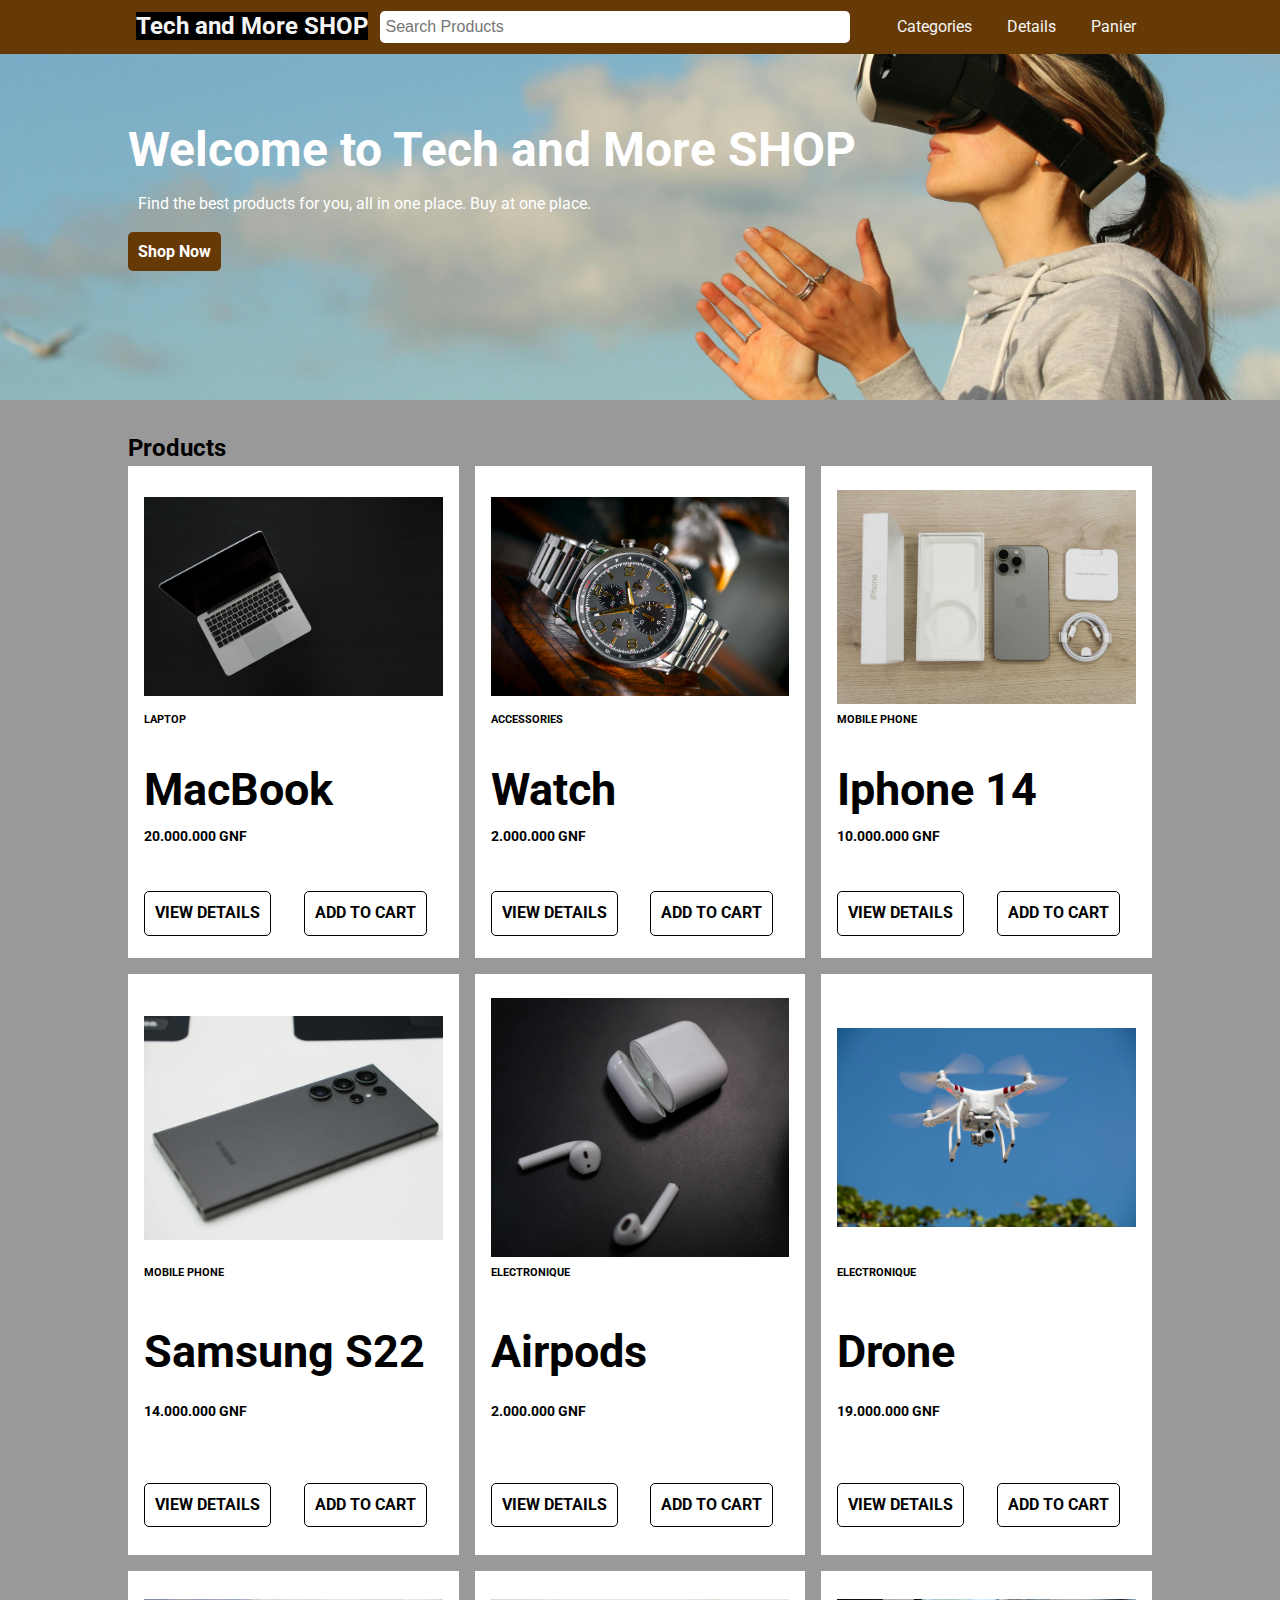
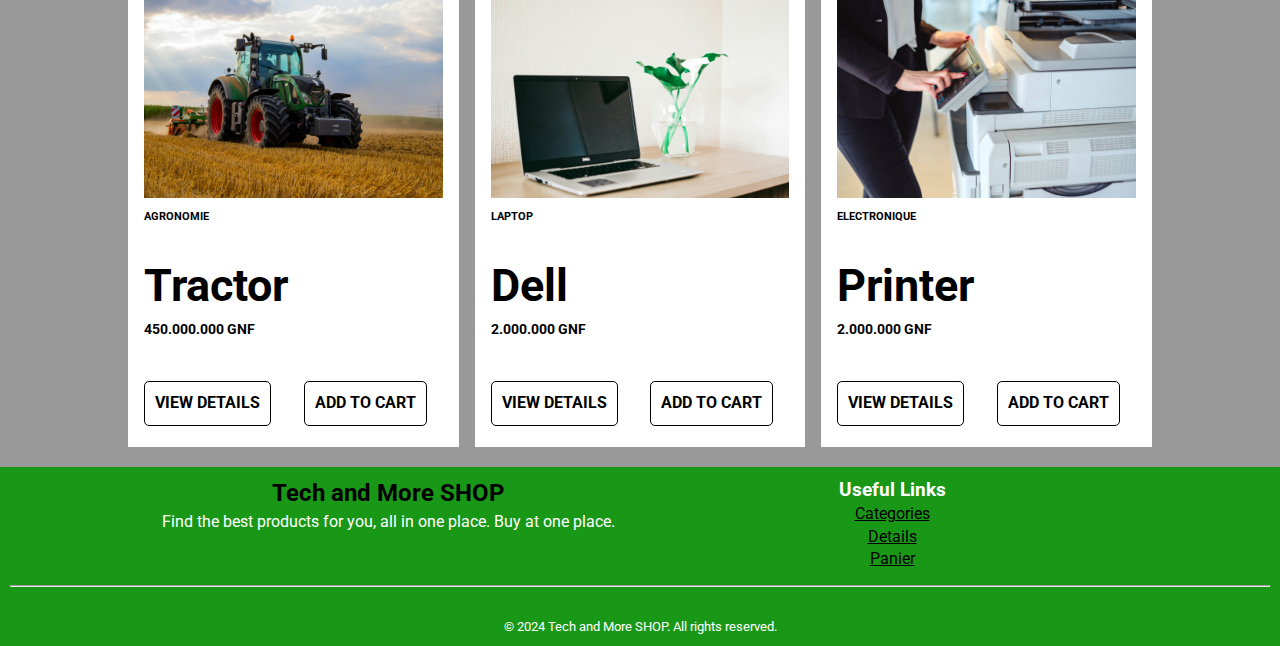
<file: index.html>
<!DOCTYPE html>
<html lang="en">
<head>
    <meta charset="UTF-8">
    <meta name="viewport" content="width=device-width, initial-scale=1.0">
    <meta http-equiv="X-UA-Compatible" content="ie=edge">
    <link href="https://fonts.googleapis.com/css?family=Roboto:300,400,500,700&display=swap" rel="stylesheet">
    <link rel="stylesheet" href="assets/css/style.css">
    <link rel="stylesheet" href="assets/css/home.css">
    <!--Import Google Icon Font-->
    <link rel="stylesheet" href="https://cdnjs.cloudflare.com/ajax/libs/font-awesome/6.5.2/css/all.min.css" integrity="sha512-SnH5WK+bZxgPHs44uWIX+LLJAJ9/2PkPKZ5QiAj6Ta86w+fsb2TkcmfRyVX3pBnMFcV7oQPJkl9QevSCWr3W6A==" crossorigin="anonymous" referrerpolicy="no-referrer" />
    <title>Tech and More SHOP</title>
</head>
<body>
    <div class="main-container">
        <nav>
            <div class="container">
                <div class="logo">
                    <a href="index.html" class="logo-high active">Tech and More SHOP</a>
                    <a href="index.html" class="logo-mobile active">T&M SHOP</a>
                </div>
                <div class="search">
                    <input type="text" placeholder="Search Products">
                </div>
                <div class="menu">
                    <ul>
                        <li><a href="category.html">Categories</a></li>
                        <li><a href="detail.html">Details</a></li>
                        <li><a href="cart.html">Panier</a></li>
                    </ul>
                </div>
            </div>
        </nav>
        <header>
            <div class="container">
                <h1>Welcome to Tech and More SHOP</h1>  
                <p>Find the best products for you, all in one place. Buy at one place. </p>
                <a href="products.html">Shop Now</a>
            </div>
        </header>
        <div class="main">
            <div class="container">
                <h2>Products</h2>
                <div class="product-list">
                    <div class="product">
                        <img src="assets/images/macbook.jpg" alt="Macbook">
                        <h6 class="product-category"> Laptop </h6>
                        <h3 class="product-name">MacBook</h3>
                        <div class="product-price"> 
                            <span>20.000.000 </span>
                            <span>GNF</span>
                        </div>
                        <div class="action"><a href="detail.html"><i class="fas fa-eye"></i>View Details</a> <a href="#"> <i class="fas fa-cart-plus"></i></i>Add to Cart</a></div>
                    </div>
                    <div class="product">
                        <img src="assets/images/watch.jpg" alt="Watch">
                        <h6 class="product-category"> Accessories </h6>
                        <h3 class="product-name">Watch</h3>
                        <div class="product-price"> 
                            <span>2.000.000 </span>
                            <span>GNF</span>
                        </div>
                        <div class="action"><a href="detail.html"><i class="fas fa-eye"></i> View Details</a> <a href="#"><i class="fas fa-cart-plus"></i>Add to Cart</a></div>
                    </div>
                    <div class="product">
                        <img src="assets/images/iphone.jpg" alt="Iphone14">
                        <h6 class="product-category"> Mobile Phone </h6>
                        <h3 class="product-name">Iphone 14</h3>
                        <div class="product-price"> 
                            <span>10.000.000 </span>
                            <span>GNF</span>
                        </div>
                        <div class="action"><a href="detail.html"><i class="fas fa-eye"></i>View Details</a> <a href="#"><i class="fas fa-cart-plus"></i>Add to Cart</a></div>
                    </div>
                    <div class="product">
                        <img src="assets/images/samsung.jpg" alt="Samsung22">
                        <h6 class="product-category"> Mobile Phone </h6>
                        <h3 class="product-name">Samsung S22</h3>
                        <div class="product-price"> 
                            <span>14.000.000 </span>
                            <span>GNF</span>
                        </div>
                        <div class="action"><a href="detail.html"><i class="fas fa-eye"></i>View Details</a> <a href="#"><i class="fas fa-cart-plus"></i>Add to Cart</a></div>
                    </div>
                    <div class="product">
                        <img src="assets/images/airpods.jpg" alt="Airpods">
                        <h6 class="product-category"> Electronique </h6>
                        <h3 class="product-name">Airpods</h3>
                        <div class="product-price"> 
                            <span>2.000.000 </span>
                            <span>GNF</span>
                        </div>
                        <div class="action"><a href="detail.html"><i class="fas fa-eye"></i>View Details</a> <a href="#"><i class="fas fa-cart-plus"></i>Add to Cart</a></div>
                    </div>
                    <div class="product">
                        <img src="assets/images/drone.jpg" alt="Drone">
                        <h6 class="product-category"> Electronique </h6>
                        <h3 class="product-name">Drone</h3>
                        <div class="product-price"> 
                            <span>19.000.000 </span>
                            <span>GNF</span>
                        </div>
                        <div class="action"><a href="detail.html"><i class="fas fa-eye"></i>View Details</a> <a href="#"><i class="fas fa-cart-plus"></i>Add to Cart</a></div>
                    </div>
                    <div class="product">
                        <img src="assets/images/tractor.jpg" alt="Tractor">
                        <h6 class="product-category"> Agronomie </h6>
                        <h3 class="product-name">Tractor</h3>
                        <div class="product-price"> 
                            <span>450.000.000 </span>
                            <span>GNF</span>
                        </div>
                        <div class="action"><a href="detail.html"><i class="fas fa-eye"></i>View Details</a> <a href="#"><i class="fas fa-cart-plus"></i>Add to Cart</a></div>
                    </div>
                    <div class="product">
                        <img src="assets/images/dell.jpg" alt="Dell">
                        <h6 class="product-category"> Laptop </h6>
                        <h3 class="product-name">Dell</h3>
                        <div class="product-price"> 
                            <span>2.000.000 </span>
                            <span>GNF</span>
                        </div>
                        <div class="action"><a href="detail.html"><i class="fas fa-eye"></i>View Details</a> <a href="#"><i class="fas fa-cart-plus"></i>Add to Cart</a></div>
                    </div>
                    <div class="product">
                        <img src="assets/images/printer.jpg" alt="Printer">
                        <h6 class="product-category"> Electronique </h6>
                        <h3 class="product-name">Printer</h3>
                        <div class="product-price"> 
                            <span>2.000.000 </span>
                            <span>GNF</span>
                        </div>
                        <div class="action"><a href="detail.html"><i class="fas fa-eye"></i>View Details</a> <a href="#"><i class="fas fa-cart-plus"></i>Add to Cart</a></div>
                    </div>
                </div>
            </div>
        </div>
        <footer>
            <div class="container">
                <div class="description">
                    <div class="logo">
                        <a href="index.html">Tech and More SHOP</a>
                    </div>
                    <p>Find the best products for you, all in one place. Buy at one place. </p>
                </div>
                
                <div class="useful-links">
                    <h3>Useful Links</h3>
                    <ul>
                        <li><a href="index.html">Categories</a></li>
                        <li><a href="products.html">Details</a></li>
                        <li><a href="contact.html">Panier</a></li>
                    </ul>
                </div>
            </div>
            <hr>
            <div class="copyright">
                <p>&copy; 2024 Tech and More SHOP. All rights reserved.</p>
            </div>
        </footer>
    </div>
</body>
</html>
</file>
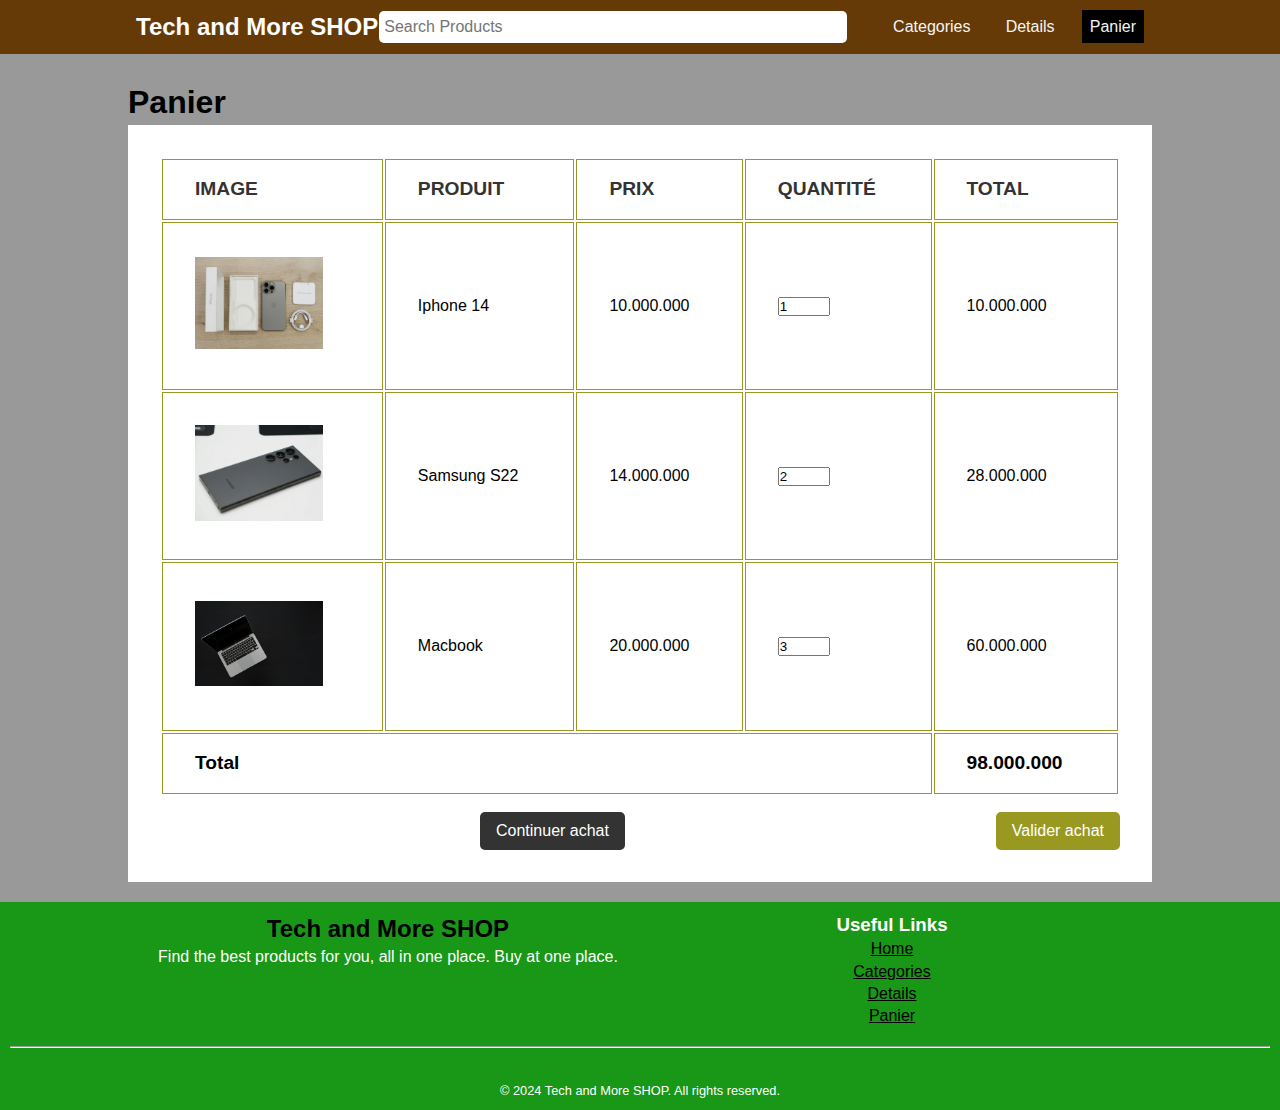
<file: cart.html>
<!--Cart Page-->
<!DOCTYPE html>
<html lang="en">
<head>
    <meta charset="UTF-8">
    <meta name="viewport" content="width=device-width, initial-scale=1.0">
    <meta http-equiv="X-UA-Compatible" content="ie=edge">
    <link rel="stylesheet" href="assets/css/style.css">
    <link rel="stylesheet" href="assets/css/cart.css">
    <link rel="stylesheet" href="https://cdnjs.cloudflare.com/ajax/libs/font-awesome/6.5.2/css/all.min.css" integrity="sha512-SnH5WK+bZxgPHs44uWIX+LLJAJ9/2PkPKZ5QiAj6Ta86w+fsb2TkcmfRyVX3pBnMFcV7oQPJkl9QevSCWr3W6A==" crossorigin="anonymous" referrerpolicy="no-referrer" />

    <title>Panier</title>
</head>
<body>
    <div class="main-container">
        <nav>
            <div class="container">
                <div class="logo">
                    <a href="index.html" class="logo-high">Tech and More SHOP</a>
                    <a href="index.html" class="logo-mobile">T&M SHOP</a>
                </div>
                <div class="search">
                    <input type="text" placeholder="Search Products">
                </div>
                <div class="menu">
                    <ul>
                        <li><a href="category.html">Categories</a></li>
                        <li><a href="detail.html" >Details</a></li>
                        <li><a href="cart.html" class="active">Panier</a></li>
                    </ul>
                </div>
            </div>
        </nav>
        <div>
        </div>
        <!--Details product Page -->
        <div class="main cart-page">
            <div class="container"> 
                <h1>Panier</h1>
                <div id="table-container">
                    
                <table class="cart-table"> 
                    <thead> 
                      <tr>
                          <th>Image</th>
                          <th>Produit</th>
                          <th>Prix</th>
                          <th>Quantité</th>
                          <th>Total</th>
                      </tr>
                  </thead>
                  <tbody>
                      <tr>
                          <td><img src="assets/images/iphone.jpg" alt="iphone"></td>
                          <td>Iphone 14</td>
                          <td>10.000.000</td>
                          <td><input type="number" id="quantity" name="quantity" min="1" max="10" value="1"></td>
                          <td>10.000.000</td>
                      </tr>
                      <tr>
                          <td><img src="assets/images/samsung.jpg" alt="samsung"></td>
                          <td>Samsung S22</td>
                          <td>14.000.000</td>
                          <td> <input type="number" id="quantity" name="quantity" min="1" max="10" value="2"> </td>
                          <td>28.000.000</td>
                      </tr>
                      <tr>
                          <td><img src="assets/images/macbook.jpg" alt="iphone"></td>
                          <td>Macbook</td> 
                          <td>20.000.000</td> 
                          <td> <input type="number" id="quantity" name="quantity" min="1" max="10" value="3"> </td> 
                          <td>60.000.000</td>
                      </tr>
                  </tbody>
                  <tfoot>
                      <tr>
                          <td colspan="4">Total</td>                      
                          <td >98.000.000</td>
                      </tr>
                  </tfoot>
                  </table>
                  <!-- <button class="btn">Commander</button> -->
                   <div class="action">
                    <a href="index.html" class="continue-shop"><i class="fas fa-arrow-left"></i> Continuer achat</a>
                    <a href="checkout.html" class="checkout"><i class="fas fa-shopping-cart"></i> Valider achat </a>
                   </div>
                </div>
                
                <!-- 
                <div class="cart-items">
                   
                    <div class="cart-item">
                        <div class="item-image">
                            <img src="assets/images/iphone.jpg" alt="iphone">
                        </div>
                        <div class="item-details">  
                            <h3>Iphone 14</h3>
                            <p>10.000.000</p>
                            <div class="quantity">
                                <label for="quantity">Quantity:</label>
                                <input type="number" id="quantity" name="quantity" min="1" max="10" value="1">
                            </div>
                        </div>
                        <div class="item-price">
                            <span>10.000.000</span>
                            <span>GNF</span>
                        </div>
                    </div>
                    <div class="cart-item">
                        <div class="item-image">
                            <img src="assets/images/iphone.jpg" alt="iphone">
                        </div>
                        <div class="item-details">  
                            <h3>Iphone 14</h3>
                            <p>10.000.000</p>
                            <div class="quantity">
                                <label for="quantity">Quantity:</label>
                                <input type="number" id="quantity" name="quantity" min="1" max="10" value="1">
                            </div>
                        </div>
                        <div class="item-price">
                            <span>10.000.000</span>
                            <span>GNF</span>
                        </div>
                    </div>
                    <div class="cart-item">
                        <div class="item-image">
                            <img src="assets/images/iphone.jpg" alt="iphone">
                        </div>
                        <div class="item-details">  
                            <h3>Iphone 14</h3>
                            <p>10.000.000</p>
                            <div class="quantity">
                                <label for="quantity">Quantity:</label>
                                <input type="number" id="quantity" name="quantity" min="1" max="10" value="1">
                            </div>
                        </div>
                        <div class="item-price">
                            <span>10.000.000</span>
                            <span>GNF</span>
                        </div>
                    </div>
                </div> -->
            </div>
        </div>
        <footer>
            <div class="container">
                <div class="description">
                    <div class="logo">
                        <a href="index.html">Tech and More SHOP</a>
                    </div>
                    <p>Find the best products for you, all in one place. Buy at one place. </p>
                </div>
                
                <div class="useful-links">
                    <h3>Useful Links</h3>
                    <ul>
                        <li><a href="index.html">Home</a></li>
                        <li><a href="category.html">Categories</a></li>     
                        <li><a href="detail.html">Details</a></li>
                        <li><a href="cart.html">Panier</a></li>
                    </ul>
                </div>
            </div>
            <hr>
            <div class="copyright">
                <p>&copy; 2024 Tech and More SHOP. All rights reserved.</p>
            </div>
        </footer>
    </div>
</body>
</html>
</file>
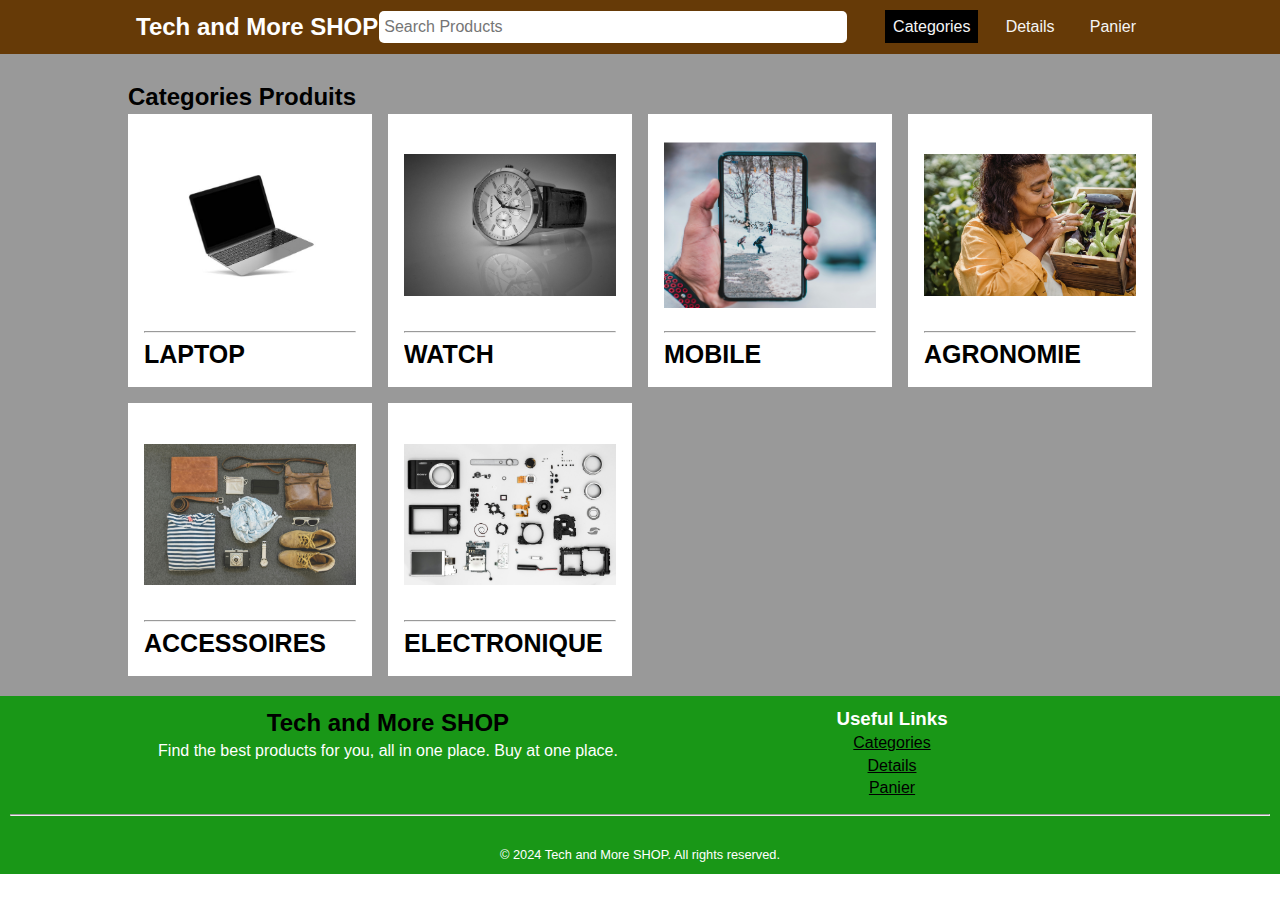
<file: category.html>
<!DOCTYPE html>
<html lang="en">
<head>
    <meta charset="UTF-8">
    <meta name="viewport" content="width=device-width, initial-scale=1.0">
    <meta http-equiv="X-UA-Compatible" content="ie=edge">
    <link rel="stylesheet" href="assets/css/style.css">
    <link rel="stylesheet" href="assets/css/category.css">
    <title>Categories</title>
</head>
<body>
    <div class="main-container">
        <nav>
            <div class="container">
                <div class="logo">
                    <a href="index.html" class="logo-high">Tech and More SHOP</a>
                    <a href="index.html" class="logo-mobile">T&M SHOP</a>
                </div>
                <div class="search">
                    <input type="text" placeholder="Search Products">
                </div>
                <div class="menu">
                    <ul>
                        <li><a href="category.html" class="active">Categories</a></li>
                        <li><a href="detail.html">Details</a></li>
                        <li><a href="cart.html">Panier</a></li>
                    </ul>
                </div>
            </div>
        </nav>
        <div>
        </div>
        <!--Category Product Page-->
        <div class="main category-page">
            <div class="container">
                <h2>Categories Produits</h2>
                <div class="category-product-list">
                    <!--Liste des categories-->
                        <a class="category-product" href="category.html">
                            <img src="assets/images/laptop.jpg" alt="Laptop">
                            <hr>
                            <h4>Laptop</h4>
                        </a>
                        <a class="category-product" href="category.html">
                            <img src="assets/images/c-watch.jpg" alt="Watch">
                            <hr>
                            <h4>Watch</h4>
                        </a>
                        <a class="category-product" href="category.html">
                            <img src="assets/images/mobile-phone.jpg" alt="Mobile">
                            <hr>
                            <h4>Mobile</h4>
                        </a>
                        <a class="category-product" href="category.html">
                            <img src="assets/images/agronomie.jpg" alt="Agronomie">
                            <hr>
                            <h4>Agronomie</h4>
                        </a> 
                        <a class="category-product" href="category.html">
                            <img src="assets/images/accessoire.jpg" alt="Accessoires">
                            <hr>
                            <h4>Accessoires</h4>
                        </a>  
                        <a class="category-product" href="category.html">
                            <img src="assets/images/electronic.jpg" alt="Electronic">
                            <hr>
                            <h4>Electronique</h4>
                        </a>                   
                </div>
            </div>
        </div>
        <footer>
            <div class="container">
                <div class="description">
                    <div class="logo">
                        <a href="index.html">Tech and More SHOP</a>
                    </div>
                    <p>Find the best products for you, all in one place. Buy at one place. </p>
                </div>
                
                <div class="useful-links">
                    <h3>Useful Links</h3>
                    <ul>
                        <li><a href="index.html">Categories</a></li>
                        <li><a href="products.html">Details</a></li>
                        <li><a href="contact.html">Panier</a></li>
                    </ul>
                </div>
            </div>
            <hr>
            <div class="copyright">
                <p>&copy; 2024 Tech and More SHOP. All rights reserved.</p>
            </div>
        </footer>
    </div>    
</body>
</html>
</file>
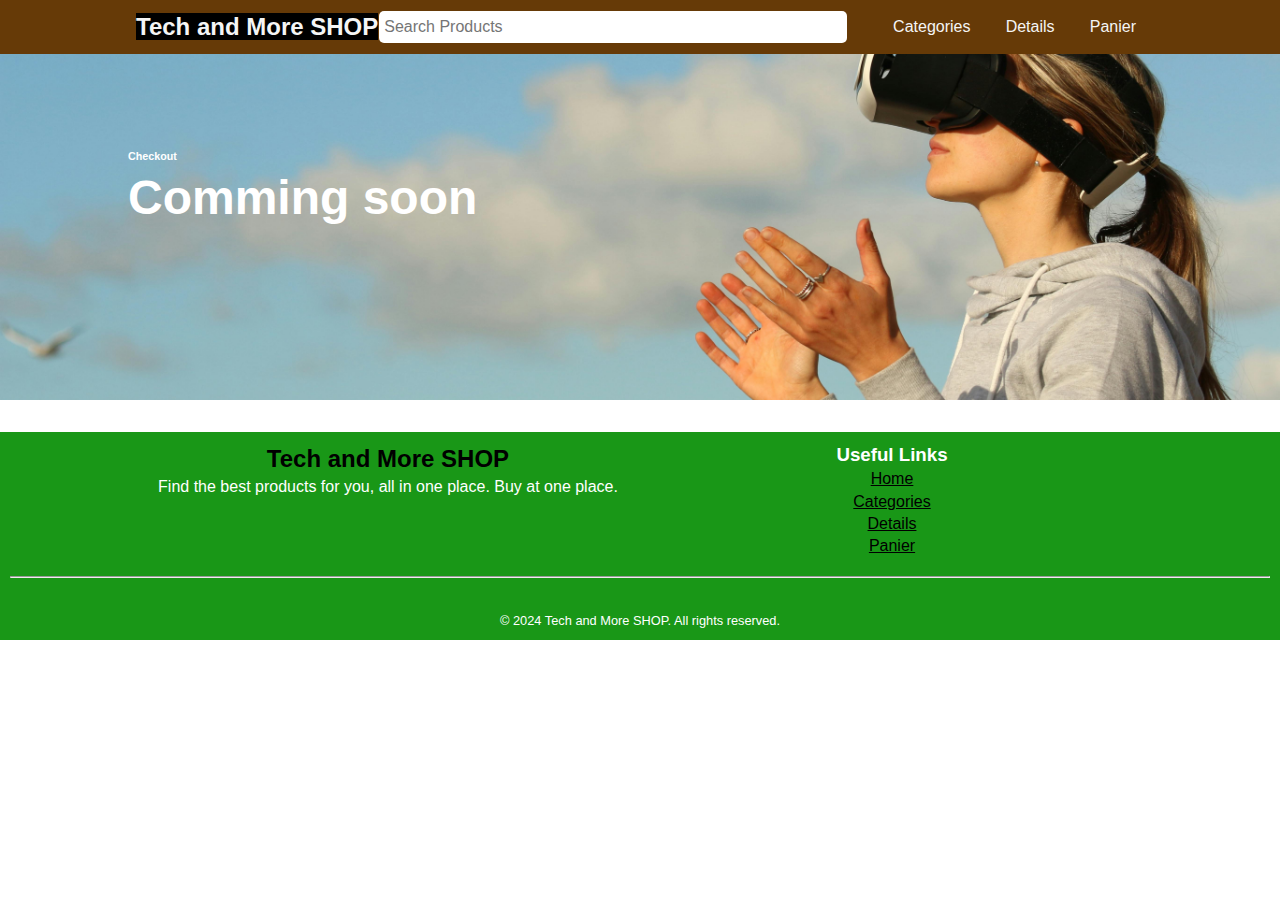
<file: checkout.html>
<!DOCTYPE html>
<html lang="en">
<head>
    <meta charset="UTF-8">
    <meta name="viewport" content="width=device-width, initial-scale=1.0">
    <meta http-equiv="X-UA-Compatible" content="ie=edge">
    <link rel="stylesheet" href="assets/css/style.css"> 
    <link rel="stylesheet" href="https://cdnjs.cloudflare.com/ajax/libs/font-awesome/6.5.2/css/all.min.css" integrity="sha512-SnH5WK+bZxgPHs44uWIX+LLJAJ9/2PkPKZ5QiAj6Ta86w+fsb2TkcmfRyVX3pBnMFcV7oQPJkl9QevSCWr3W6A==" crossorigin="anonymous" referrerpolicy="no-referrer" />

    <title>Checkout</title>
</head>
<body>
    
    <nav>
        <div class="container">
            <div class="logo">
                <a href="index.html" class="logo-high active">Tech and More SHOP</a>
                <a href="index.html" class="logo-mobile active">T&M SHOP</a>
            </div>
            <div class="search">
                <input type="text" placeholder="Search Products">
            </div>
            <div class="menu">
                <ul>
                    <li><a href="category.html">Categories</a></li>
                    <li><a href="detail.html">Details</a></li>
                    <li><a href="cart.html">Panier</a></li>
                </ul>
            </div>
        </div>
    </nav>
    <header>
        <div class="container">
            <h6>Checkout</h6>
             <h1>Comming soon</h1>
        </div>
    </header>
    <div class="main">
        <div class="container">

        </div>
    </div>
    <footer>
        <div class="container">
            <div class="description">
                <div class="logo">
                    <a href="index.html">Tech and More SHOP</a>
                </div>
                <p>Find the best products for you, all in one place. Buy at one place. </p>
            </div>
            
            <div class="useful-links">
                <h3>Useful Links</h3>
                <ul>
                    <li><a href="index.html">Home</a></li>
                    <li><a href="category.html">Categories</a></li>     
                    <li><a href="detail.html">Details</a></li>
                    <li><a href="cart.html">Panier</a></li>
                </ul>
            </div>
        </div>
        <hr>
        <div class="copyright">
            <p>&copy; 2024 Tech and More SHOP. All rights reserved.</p>
        </div>
    </footer>
</body>
</html>
</file>
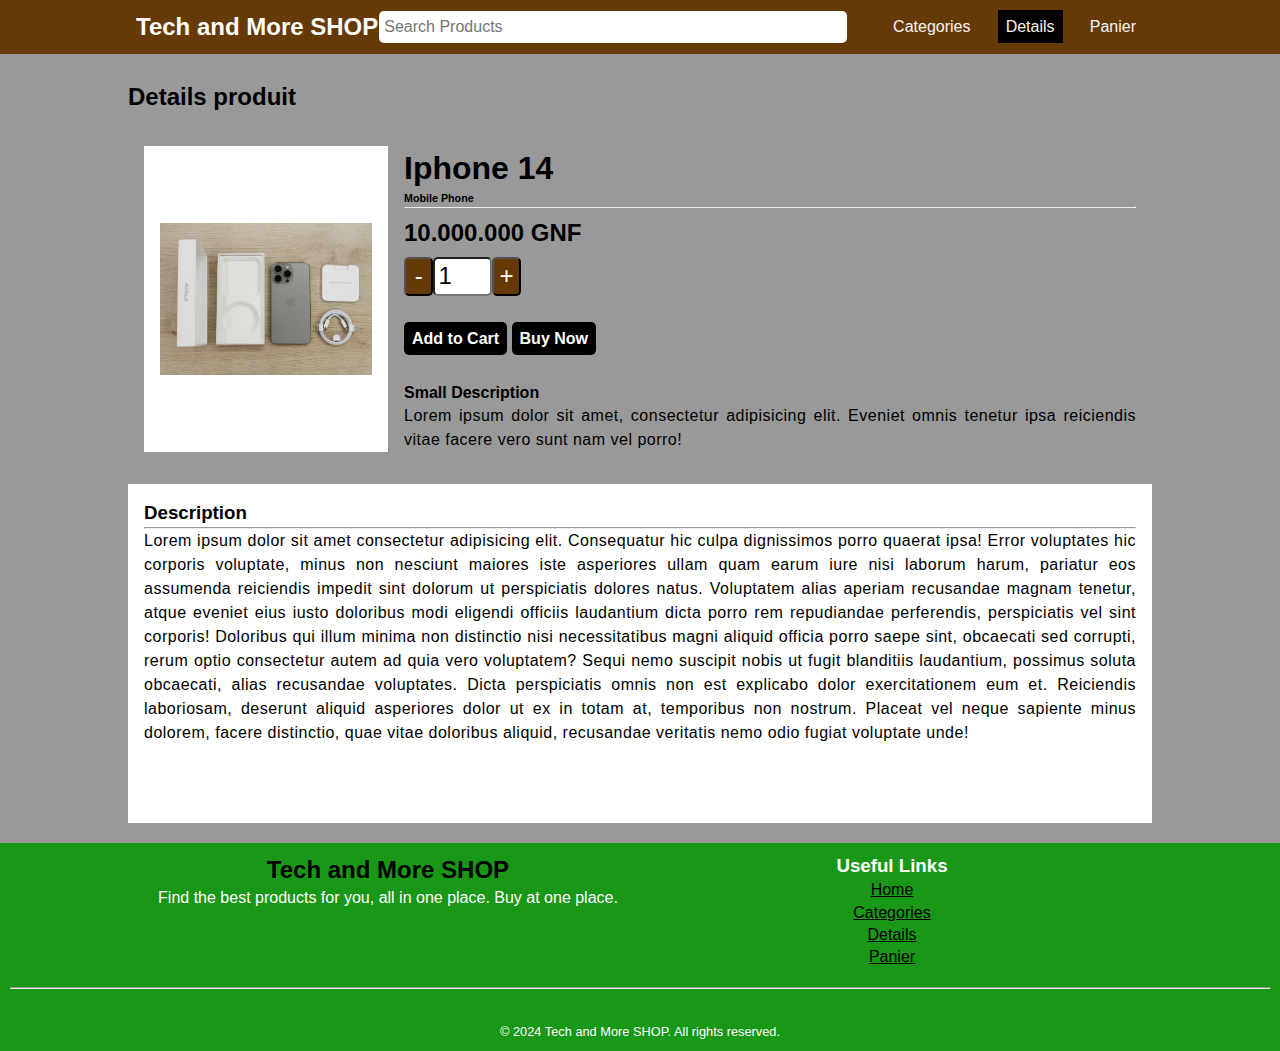
<file: detail.html>
<!DOCTYPE html>
<html lang="en">
<head>
    <meta charset="UTF-8">
    <meta name="viewport" content="width=device-width, initial-scale=1.0">
    <meta http-equiv="X-UA-Compatible" content="ie=edge">
    <link rel="stylesheet" href="assets/css/style.css">
    <link rel="stylesheet" href="assets/css/detail.css">
    <link rel="stylesheet" href="https://cdnjs.cloudflare.com/ajax/libs/font-awesome/6.5.2/css/all.min.css" integrity="sha512-SnH5WK+bZxgPHs44uWIX+LLJAJ9/2PkPKZ5QiAj6Ta86w+fsb2TkcmfRyVX3pBnMFcV7oQPJkl9QevSCWr3W6A==" crossorigin="anonymous" referrerpolicy="no-referrer" />

    <title>Details</title>
</head>
<body>
    <div class="main-container">
        <nav>
            <div class="container">
                <div class="logo">
                    <a href="index.html" class="logo-high">Tech and More SHOP</a>
                    <a href="index.html" class="logo-mobile">T&M SHOP</a>
                </div>
                <div class="search">
                    <input type="text" placeholder="Search Products">
                </div>
                <div class="menu">
                    <ul>
                        <li><a href="category.html">Categories</a></li>
                        <li><a href="detail.html" class="active">Details</a></li>
                        <li><a href="cart.html">Panier</a></li>
                    </ul>
                </div>
            </div>
        </nav>
        <div>
        </div>
        <!--Details product Page -->
        <div class="main detail-page">
            
            <div class="container">
                <h2>Details produit</h2>
                <div class="product-detail">
                    <div class="product-image">
                        <img src="assets/images/iphone.jpg" alt="iphone">
                    </div>
                    <div class="product-info">
                        <h1>Iphone 14</h1>
                        <h6 class="product-category">Mobile Phone</h6>
                        <hr>
                        <p class="product-price">10.000.000 GNF</p>
                        <div class="quantity">
                            <button>-</button>
                            <input type="text" value="1">
                            <button>+</button>
                        </div>
                        <div class="action">
                            <a href="cart.html"><i class="fas fa-cart-plus"></i> Add to Cart</a>
                             <a href="cart.html" > <i class="fas fa-shopping-cart"></i>Buy Now</a>
                        </div>
                        <div class="small-description">
                            <h4>Small Description</h4>
                            <p >Lorem ipsum dolor sit amet, consectetur adipisicing elit. Eveniet omnis tenetur ipsa reiciendis vitae facere vero sunt nam vel porro!</p>
                        </div>
                    </div>
                </div>
                <div class="product-description">
                    <h3>Description</h3>
                    <hr>
                    <p>Lorem ipsum dolor sit amet consectetur adipisicing elit. Consequatur hic culpa dignissimos porro quaerat ipsa! Error voluptates hic corporis voluptate, minus non nesciunt maiores iste asperiores ullam quam earum iure nisi laborum harum, pariatur eos assumenda reiciendis impedit sint dolorum ut perspiciatis dolores natus. Voluptatem alias aperiam recusandae magnam tenetur, atque eveniet eius iusto doloribus modi eligendi officiis laudantium dicta porro rem repudiandae perferendis, perspiciatis vel sint corporis! Doloribus qui illum minima non distinctio nisi necessitatibus magni aliquid officia porro saepe sint, obcaecati sed corrupti, rerum optio consectetur autem ad quia vero voluptatem? Sequi nemo suscipit nobis ut fugit blanditiis laudantium, possimus soluta obcaecati, alias recusandae voluptates. Dicta perspiciatis omnis non est explicabo dolor exercitationem eum et. Reiciendis laboriosam, deserunt aliquid asperiores dolor ut ex in totam at, temporibus non nostrum. Placeat vel neque sapiente minus dolorem, facere distinctio, quae vitae doloribus aliquid, recusandae veritatis nemo odio fugiat voluptate unde!</p>
                </div>
            </div>

        </div>
        <footer>
            <div class="container">
                <div class="description">
                    <div class="logo">
                        <a href="index.html">Tech and More SHOP</a>
                    </div>
                    <p>Find the best products for you, all in one place. Buy at one place. </p>
                </div>
                
                <div class="useful-links">
                    <h3>Useful Links</h3>
                    <ul>
                        <li><a href="index.html">Home</a></li>
                        <li><a href="category.html">Categories</a></li>     
                        <li><a href="detail.html">Details</a></li>
                        <li><a href="cart.html">Panier</a></li>
                    </ul>
                </div>
            </div>
            <hr>
            <div class="copyright">
                <p>&copy; 2024 Tech and More SHOP. All rights reserved.</p>
            </div>
        </footer>
    </div>
</body>
</html>
</file>
<file: assets/css/style.css>
*{
    margin: 0;
    padding: 0;
    box-sizing: border-box;
}
/*Variables globales*/
:root{
    --primary-color: #663a07;
    --secondary-color: #199717;
    --third-color: #f5f5f5;
    --overlay-color: rgba(0,0,0,0.7);
    --menu-speed: 0.75s;
    --primary-link-color: #f5f5f5;
    --secondary-link-color: #000000;
}

body{
    font-family: 'Roboto', sans-serif;
    line-height: 1.4;
    height: 100%;
}

.container{
    width: 80%;
    margin: 0 auto;
}

.main-container{
    background-color: #999;
    position: relative;
    height: 100%;
}

nav{
    background-color: var(--primary-color);
    color: #fff;
    padding: 10px;
    position: absolute;
    top: 0;
    z-index: 1;
}

nav .container{
    color: #fff;
    display: grid;
    grid-template-columns: 3fr 6fr 1.5fr;
    align-items: center;
}

nav .logo{
    font-size: 1.5rem;
    font-weight: bold;
    color: #fff;
}
nav .logo a{
    text-decoration: none;
    color: #fff;
}
nav .search{
    background-color: #fff;
    color: #333;
    padding: 5px;
    border-radius: 5px;
    margin-right: 1.2rem;
}

nav .search input{
    border: none;
    outline: none;
    background-color: transparent;
    width: 100%;
    font-size: 1rem;
    color: #333;

}
nav .container ul{
    list-style: none;
    display: flex;
    justify-content: space-between;
}



 nav .container ul li a{
    text-decoration: none;
    color: var(--primary-link-color);
    margin-left: 1.2rem;
    padding: .5rem .5rem;
}

nav .logo a:hover, nav .container ul li a:hover{
    text-decoration: underline;
    background-color: var(--primary-link-color) !important;
    text-decoration: none;
    color: var(--secondary-link-color) !important;
}

nav .logo a.active, nav .container ul li a.active{
    text-decoration: underline;
    background-color: var(--secondary-link-color) !important;
    text-decoration: none;
    color: var(--primary-link-color) !important;
}

header{
    background-image: url(../images/header1.jpg);
    background-size: cover;
    background-position: center;
    height: 400px;
    color: #fff;
    display: grid;
    grid-template-rows: 6fr 1fr;
    align-items: center;
    padding-top: 2rem;
}

@media screen and (min-width: 768px) {
    .logo-mobile{
        display: none;
    }
}

@media screen and (max-width: 768px) {
    header{ 
        padding-top: 5rem;
    }

    .logo-mobile{
        display: block !important;
        margin-right: 1rem;
        font-size: 11px;
    }
    nav .container ul li a, nav .search input{
        font-size: 12px;
    }
    nav .container{
        width: 100%;
        display: grid;
        grid-template-columns: 2fr 3fr .5fr;
        align-items: center !important;
    }

    
    .logo-high{
        display: none !important;
    }
   
    
}

header .container h1{
    font-size: 3rem;
    font-weight: bold;
    
}

header .container a{   
    text-decoration: none;
    padding: 10px;
    color: #fff;
    background-color: var(--primary-color);
    border-radius: 5px;
    font-weight: bold;
    margin-right: 1.2rem;
}

header .container a:hover{
    text-decoration: underline;
    background-color: black;
    text-decoration: none;
}

header .container p{
    padding: 10px;
    margin-bottom: 1rem;
}

.main{
    margin-top: 2rem;
}

footer{
    background-color: var(--secondary-color);
    color: #fff;
    text-align: center;
    padding: 10px;
    bottom: 0;
    width: 100%;
    text-decoration: none;
    display: grid;
    grid-template-rows: 3fr 1fr;
    align-items: center;
    margin-top: 20px;
}
footer .container{
    color: #fff;
    display: grid;
    grid-template-columns: 2fr 2fr;
    align-items: left;
}
footer .container .logo{
    font-size: 1.5rem;
    font-weight: bold;
    color: #fff;
}

footer .container .description {
    display: flex;
    flex-direction: column;
    align-items: center;
    justify-content: left;
}

footer .container .description .logo a{
    
    text-decoration: none;
    color: var(--secondary-link-color);
}

footer .container .useful-links ul{
    
    list-style: none;
    display: flex;
    flex-direction: column;
    align-items: center;
    justify-content: left;
}

footer .container ul li a{ 
    text-decoration: none;
    color: black;
    margin: .5rem .5rem;
    text-decoration: underline;
   
}

footer .container ul li a:hover{
    text-decoration: underline;
    background-color: black;
    text-decoration: none;
    color: white;
}

footer .copyright{
    font-size: .8rem;
    margin: 0 auto;
    width: 80%;
    margin-top: 1rem ;
}
</file>
<file: assets/css/home.css>
/* product */

.product-list{
    display: grid;
    grid-template-columns: 1fr 1fr 1fr;
    grid-gap: 1rem;
    height: auto;
    box-sizing: border-box;
}
.product{
    background-color: white;
    padding: 1rem;
    display: grid;
    grid-template-rows: 2fr .4fr .6fr 0.5fr  0.5fr;
}
.product .product-category{
    text-transform: uppercase;
}
.product .product-name{
    font-weight: bold;
    font-size: 45px;
    overflow: hidden;
    margin-top: 0;
    margin-bottom: 0;
    padding-bottom: 3rem;
}

@media screen and (max-width: 768px) {
    .product-list{
        grid-template-columns: 1fr;
    }
    .product .product-name{
        padding-bottom: 2.8rem;
    }
}

.product .product-price{
    font-weight: bold;
    font-size: 14px;
}
.product img{
    width: 100%;
    height: 100%;
    object-fit: contain;
    padding-bottom: 0;
    margin-bottom: 1rem;
}
.product .action{
    display: flex;
    justify-content: space-between;
    align-items: center;
}
.product .action a{
    text-decoration: none;
    color: black;   
    border: 1px solid black;
    padding: 10px;
    text-align: center;
    display: flex;
    justify-content: center;
    border-radius: 5px; 
    font-weight: bold;	
    margin-right: 1rem;
    text-transform: uppercase;
}

.product .action a i{
    margin-top: .1rem;
}

.product .action a:hover{
    text-decoration: underline;
    background-color: black;
    text-decoration: none;
    color: white;
}
</file>
<file: assets/css/cart.css>
.cart-page{
    margin-top: 0;
    padding-top: 5rem;
}

#table-container{
    width: 100%;
    border-collapse: collapse;
    background-color: white;
    padding: 2rem;
    min-width: 300px;
    overflow: scroll;
    box-sizing: border-box;
}

table{
    width: 100%;
}
table th{
    text-align: left;
    padding: 1rem 2rem;
    color: #333;
    text-transform: uppercase;
    font-size: 1.2rem;
}
table thead tr th, .cart-table tbody tr td, table tfoot tr td{
    padding: 1rem 2rem;
    border: 1px solid #992;
}

table tfoot tr td{
    font-weight: bold;
    font-size: 1.2rem;
}

table tbody tr td img{
    width: 8rem;
    height: 8rem;
    object-fit: contain;
}

.action{
    margin-top: 1rem;
    display: flex;
    justify-content: space-between;
    gap: 1rem;
    margin-left: 20rem;
}

.action a{
    text-decoration: none;
    color: white;
    padding: .5rem 1rem;
    border-radius: 5px;
}

.continue-shop{
    background-color: #333;
}
.checkout{
    background-color: #992;
}
</file>
<file: assets/css/category.css>
/*Liste categories Produits*/
.category-product-list{
    display: grid;
    grid-template-columns: 1fr 1fr 1fr 1fr;
    grid-gap: 1rem;
    box-sizing: border-box;
}

@media screen and (max-width: 768px) {
    .category-product-list{
        grid-template-columns: 1fr;
        grid-gap: 1rem;
    }
    
}

.category-product-list a{
    text-decoration: none;
    color: black;
}

/*Produit categorie*/
.category-product{
    background-color: white;
    padding: 1rem;
    display: grid;
    grid-template-rows: 3fr .1fr 0.5fr;
}

.category-product hr{
    margin: 0;
    background-color: black;
    height: 1px;
}

.category-product h4{
    margin: 0;
    font-weight: bold;
    font-size: 25px;
    overflow: hidden;
    margin-top: 0;
    margin-bottom: 0;
    padding-bottom: 2rem;
    text-transform: uppercase;
}


.category-product img{
    width: 100%;
    height: 95%;
    border-radius: 5px;
    object-fit: contain;
}

.category-page{
    margin-top: 0;
    padding-top: 5rem;

}

@media screen and (max-width: 768px) {
    .category-page{
        padding-top: 7rem;
    }
}
</file>
<file: assets/css/detail.css>
.detail-page{
    margin-top: 0;
    padding-top: 5rem;
}
.detail-page .container{
    display: grid;
    grid-template-rows: .1fr 1fr 1fr;
    grid-gap: 1rem;
    box-sizing: border-box;

}
.product-price{
    margin: .5rem 0;
    font-size: 1.5rem;
    font-weight: bold;
}
.product-detail .product-image img{
    width: 100%;
    height: 100%;
    object-fit: contain;
}

.quantity{
    display: flex;
    width: 20%;
}
.quantity button{
    width: 20%;
    height: 100%;
    border-radius: 5px;
    background-color: var(--primary-color);
    color: #fff;
    font-size: 1.5rem;
    padding: .2rem 0;
    margin: 0;
}

.action{
    margin: 2rem 0;
}

.action a{
    text-decoration: none;
    color: #fff;
    padding: .5rem;
    border-radius: 5px;
    background-color: black;
    font-weight: bold;
}

 .action a:hover{
    text-decoration: underline;
    background-color: var(--primary-color);
    text-decoration: none;
    color: white;
}

.quantity input{
    width: 40%;
    height: 100%;
    font-size: 1.5rem;
    padding: .2rem;
    border-radius: 5px;
    margin: 0;
}
.product-detail{
    padding: 1rem;
    display: grid;
    grid-template-columns: 1fr 3fr;
    gap: 1rem;
}

@media screen and (max-width: 768px) {
    .product-detail{
        display: grid;
        grid-template-columns: 1fr !important;
      
        gap: 1rem;
        box-sizing: border-box;
    }
    .detail-page{
        margin-top: 0;
        padding-top: 10rem;
    }
    
}

.product-detail .product-image{
    background-color: white;
    padding: 1rem;
}

.product-description{
    background-color: white;
    padding: 1rem;
}

.product-description p, .small-description p{
    letter-spacing: .5px;
    line-height: 1.5rem;
    text-align: justify;
}

.item-image img{
    width: 100%;
    height: 100%;
    object-fit: contain;
}
</file>
